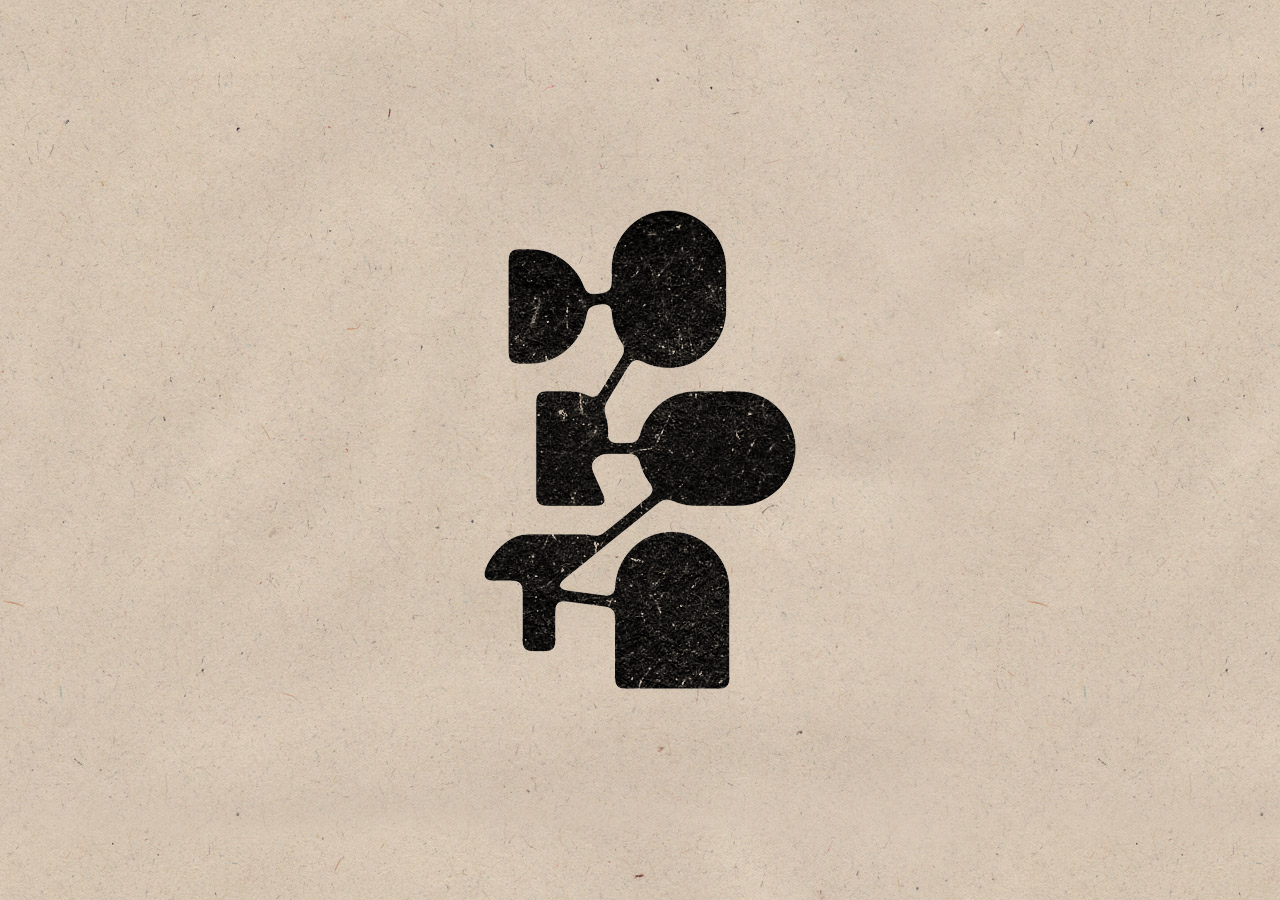
<file: index.html>
<!DOCTYPE html PUBLIC "-//W3C//DTD XHTML 1.0 Transitional//EN" "http://www.w3.org/TR/xhtml1/DTD/xhtml1-transitional.dtd">
<html xmlns="http://www.w3.org/1999/xhtml" xml:lang="hu" lang="hu">
<head>
  <meta http-equiv="Content-Type" content="text/html; charset=utf-8" />
  <meta name="language" content="hu" />
  <link rel="stylesheet" type="text/css" href="css/site.css" media="screen, projection" />
  <title>dorota.hu</title>
</head>
<body class="intro">
  <ul>
    <li class="news">
      <a href="aktualis.html">Aktuális</a>
    </li>
    <li class="band">
      <a href="zenekar.html">Zenekar</a>
    </li>
    <li class="album">
      <a href="album.html">Album</a>
    </li>
  </ul>
</body>
</html>
</file>
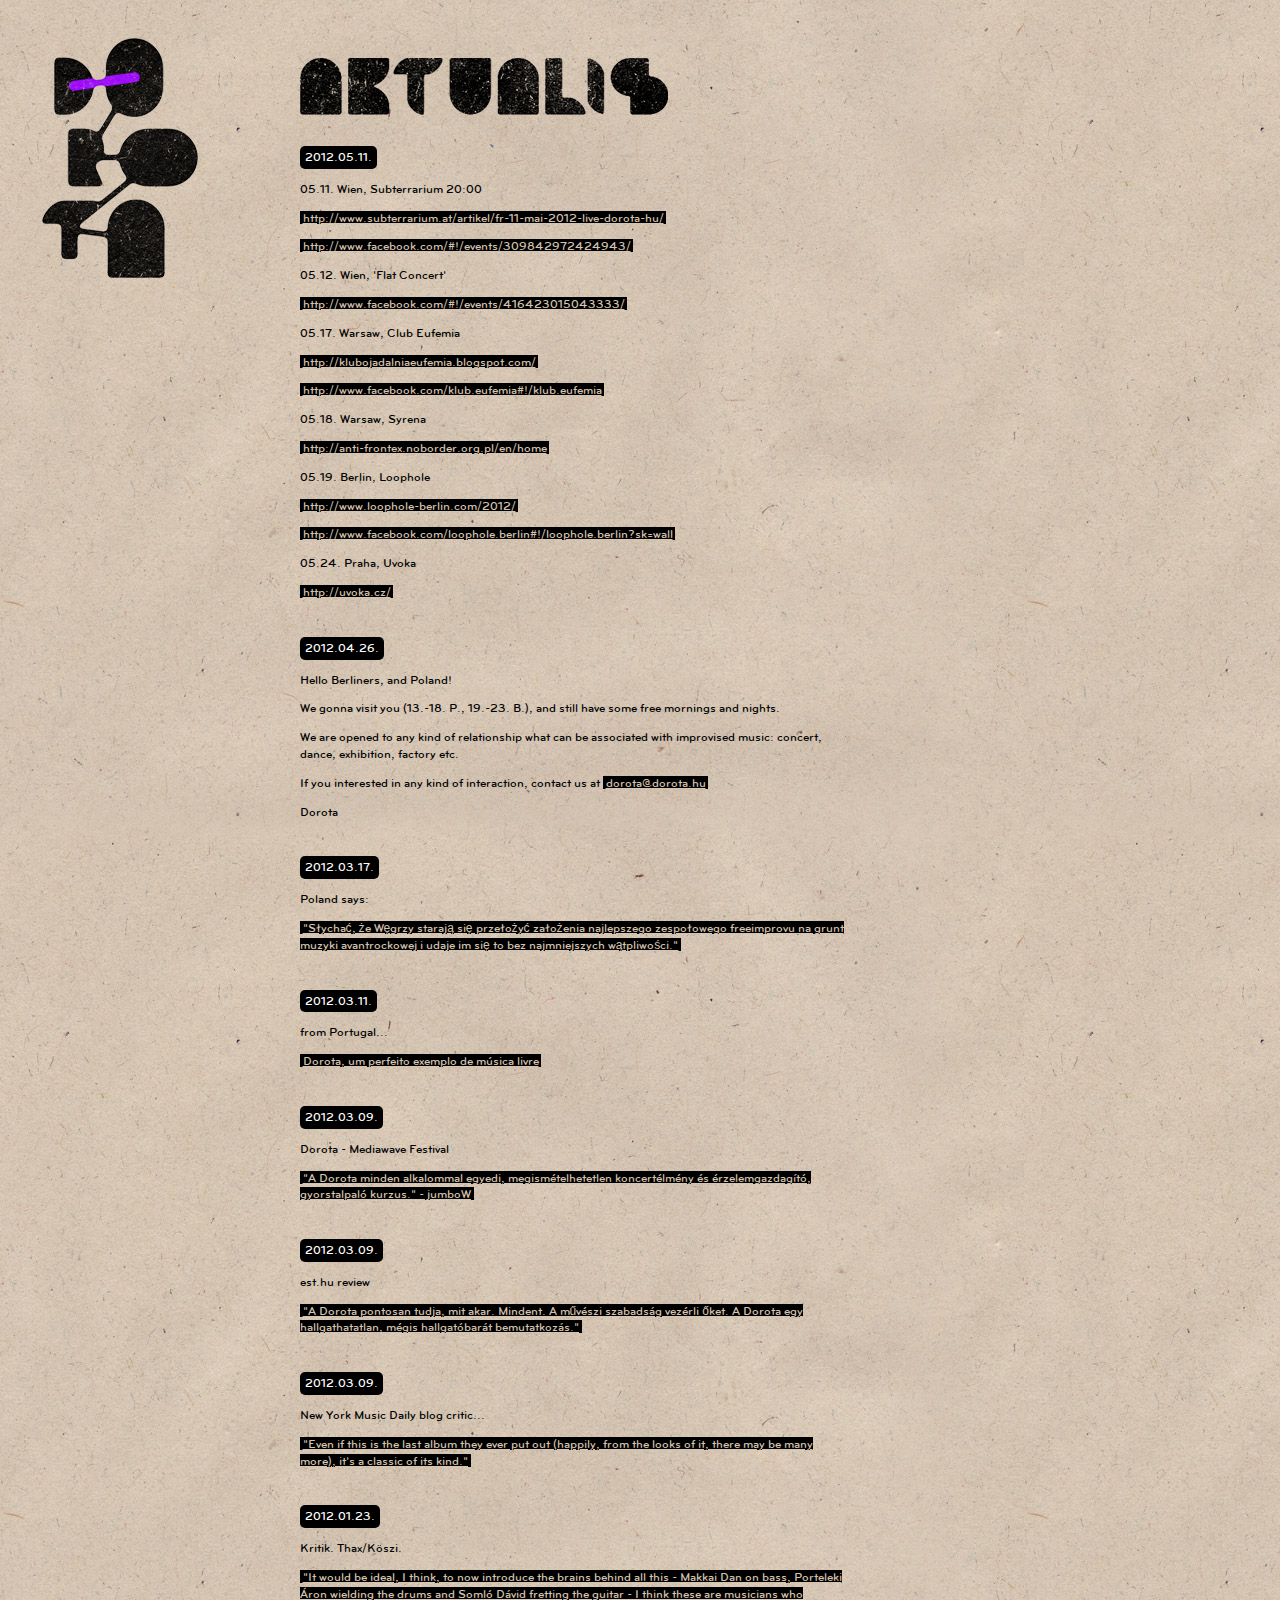
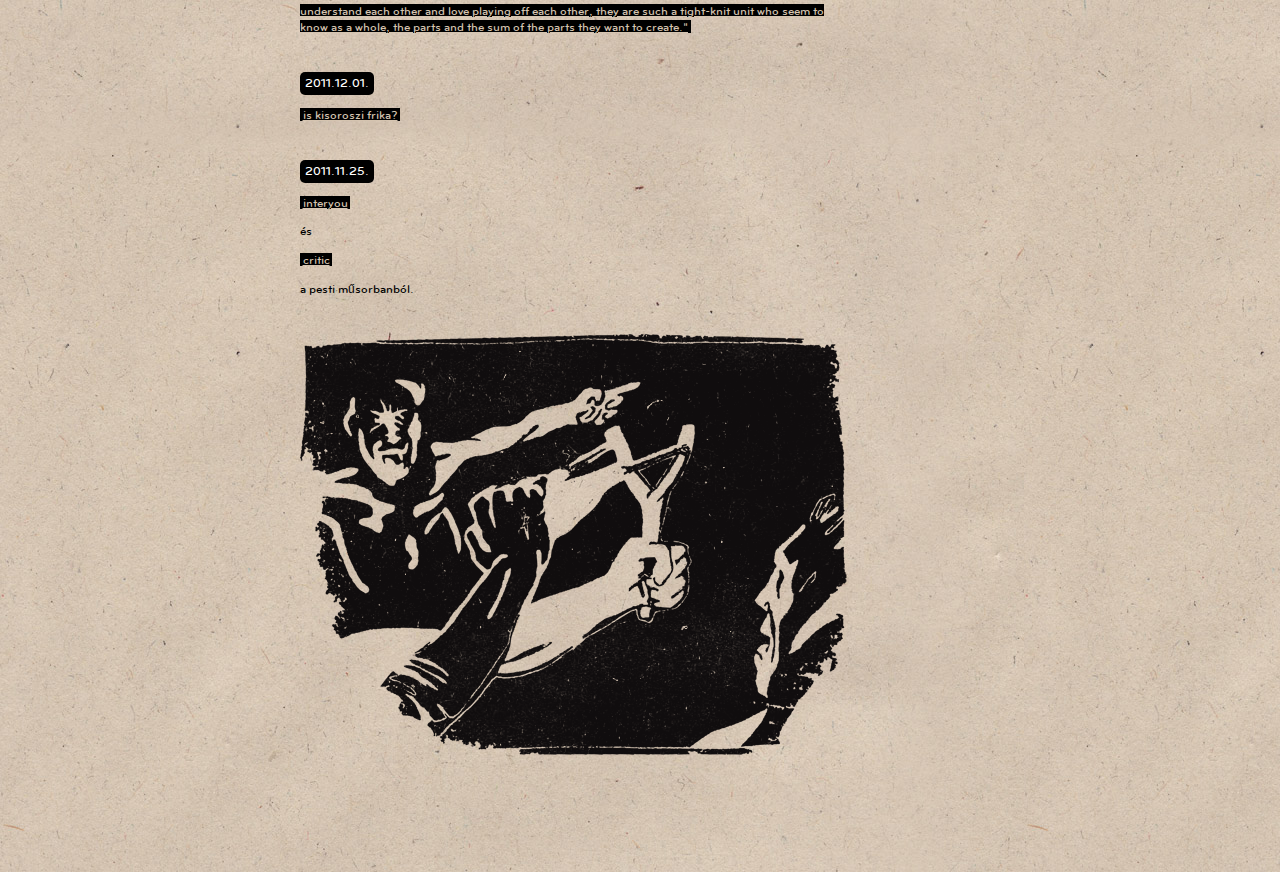
<file: aktualis.html>
<!DOCTYPE html PUBLIC "-//W3C//DTD XHTML 1.0 Transitional//EN" "http://www.w3.org/TR/xhtml1/DTD/xhtml1-transitional.dtd">
<html xmlns="http://www.w3.org/1999/xhtml" xml:lang="hu" lang="hu">
<head>
  <meta http-equiv="Content-Type" content="text/html; charset=utf-8" />
  <meta name="language" content="hu" />
  <link rel="stylesheet" type="text/css" href="css/site.css" media="screen, projection" />
  <title>Aktuális - dorota.hu</title>
</head>
<body class="news">
  <ul id="menu">
    <li class="news">
      <span>Aktuális</span>
    </li>
    <li class="band">
      <a href="zenekar.html">Zenekar<b><span></span></b></a>
    </li>
    <li class="album">
      <a href="album.html">Album<b><span></span></b></a>
    </li>
  </ul>

  <div id="content">
    <h1>Aktuális</h1>
    <div>
      <ul id="news">
        <li>
          <h2>2012.05.11.</h2>

          <p>05.11. Wien, Subterrarium 20:00</p>
          <p><a href="http://www.subterrarium.at/artikel/fr-11-mai-2012-live-dorota-hu/">http://www.subterrarium.at/artikel/fr-11-mai-2012-live-dorota-hu/</a></p>
          <p><a href="http://www.facebook.com/#!/events/309842972424943/">http://www.facebook.com/#!/events/309842972424943/</a></p>

          <p>05.12. Wien, 'Flat Concert'</p>
          <p><a href="http://www.facebook.com/#!/events/416423015043333/">http://www.facebook.com/#!/events/416423015043333/</a></p>

          <p>05.17. Warsaw, Club Eufemia</p>
          <p><a href="http://klubojadalniaeufemia.blogspot.com/">http://klubojadalniaeufemia.blogspot.com/</a></p>
          <p><a href="http://www.facebook.com/klub.eufemia#!/klub.eufemia">http://www.facebook.com/klub.eufemia#!/klub.eufemia</a></p>

          <p>05.18. Warsaw, Syrena</p>
          <p><a href="http://anti-frontex.noborder.org.pl/en/home">http://anti-frontex.noborder.org.pl/en/home</a></p>

          <p>05.19. Berlin, Loophole</p>
          <p><a href="http://www.loophole-berlin.com/2012/">http://www.loophole-berlin.com/2012/</a></p>
          <p><a href="http://www.facebook.com/loophole.berlin#!/loophole.berlin?sk=wall">http://www.facebook.com/loophole.berlin#!/loophole.berlin?sk=wall</a></p>

          <p>05.24. Praha, Uvoka</p>
          <p><a href="http://uvoka.cz/">http://uvoka.cz/</a></p>
        </li>

        <li>
          <h2>2012.04.26.</h2>
          <p>Hello Berliners, and Poland!</p>
          <p>We gonna visit you (13.-18. P., 19.-23. B.), and still have some free mornings and nights.</p>
          <p>We are opened to any kind of relationship what can be associated with improvised music: concert, dance, exhibition, factory etc.</p>
          <p>If you interested in any kind of interaction, contact us at <a href="mailto:dorota@dorota.hu">dorota@dorota.hu</a></p>
          <p>Dorota</p>
        </li>

        <li>
          <h2>2012.03.17.</h2>
          <p>Poland says:</p>
          <p><a href="http://impropozycja.blogspot.com/2012/02/dorota-somlo-david-makkai-daniel.html">"Słychać, że Węgrzy starają się przełożyć założenia najlepszego zespołowego freeimprovu na grunt muzyki avantrockowej i udaje im się to bez najmniejszych wątpliwości."</a></p>
        </li>

        <li>
          <h2>2012.03.11.</h2>
          <p>from Portugal...</p>
          <p><a href="http://namiradogroove.com.br/experimental/dorota-um-perfeito-exemplo-de-musica-livre">Dorota, um perfeito exemplo de música livre</a></p>
        </li>

        <li>
          <h2>2012.03.09.</h2>
          <p>Dorota - Mediawave Festival</p>
          <p><a href="http://vaskarika.hu/hirek/reszletek/3813/levonult_a_kulturdagaly_vegetert_a_huszonegyedik_mediawave/">"A Dorota minden alkalommal egyedi, megismételhetetlen koncertélmény és érzelemgazdagító, gyorstalpaló kurzus." - jumboW</a></p>
        </li>

        <li>
          <h2>2012.03.09.</h2>
          <p>est.hu review</p>
          <p><a href="http://est.hu/cikk/96198/dorota_dorota">"A Dorota pontosan tudja, mit akar. Mindent. A művészi szabadság vezérli őket. A Dorota egy hallgathatatlan, mégis hallgatóbarát bemutatkozás."</a></p>
        </li>

        <li>
          <h2>2012.03.09.</h2>
          <p>New York Music Daily blog critic...</p>
          <p><a href="http://newyorkmusicdaily.wordpress.com/2012/03/07/dorota/">"Even if this is the last album they ever put out (happily, from the looks of it, there may be many more), it's a classic of its kind."</a></p>
        </li>

        <li>
          <h2>2012.01.23.</h2>
          <p>Kritik. Thax/Köszi.</p>
          <p><a href="http://freejazz-stef.blogspot.com/2012/01/dorota-dorota-2011-s10-records.html">"It would be ideal, I think, to now introduce the brains behind all this - Makkai Dan on bass, Porteleki Áron wielding the drums and Somló Dávid fretting the guitar - I think these are musicians who understand each other and love playing off each other, they are such a tight-knit unit who seem to know as a whole, the parts and the sum of the parts they want to create."</a></p>
        </li>

        <li>
          <h2>2011.12.01.</h2>
          <p><a href="http://www.facebook.com/media/set/?set=a.10150412350472839.362451.142193107838&amp;type=3">is kisoroszi frika?</a></p>
        </li>

        <li>
          <h2>2011.11.25.</h2>
          <p><a href="http://www.pestimusor.hu/index.php?sect=zene&amp;alsect=cikk&amp;id=4482">interyou</a></p>
          <p>és</p>
          <p><a href="http://www.pestimusor.hu/index.php?sect=zene&amp;alsect=cikk&amp;id=4483">critic</a></p>
          <p>a pesti műsorbanból.</p>
        </li>
      </ul>

      <p><img src="images/random/01.png" /></p>
    </div>
  </div>

  <script type="text/javascript">
    var _gaq = _gaq || [];
    _gaq.push(['_setAccount', 'UA-27001750-1']);
    _gaq.push(['_trackPageview']);
    (function(){
      var ga = document.createElement('script'); ga.type = 'text/javascript'; ga.async = true;
      ga.src = ('https:' == document.location.protocol ? 'https://ssl' : 'http://www') + '.google-analytics.com/ga.js';
      var s = document.getElementsByTagName('script')[0]; s.parentNode.insertBefore(ga, s);
    })();
  </script>
</body>
</html>
</file>
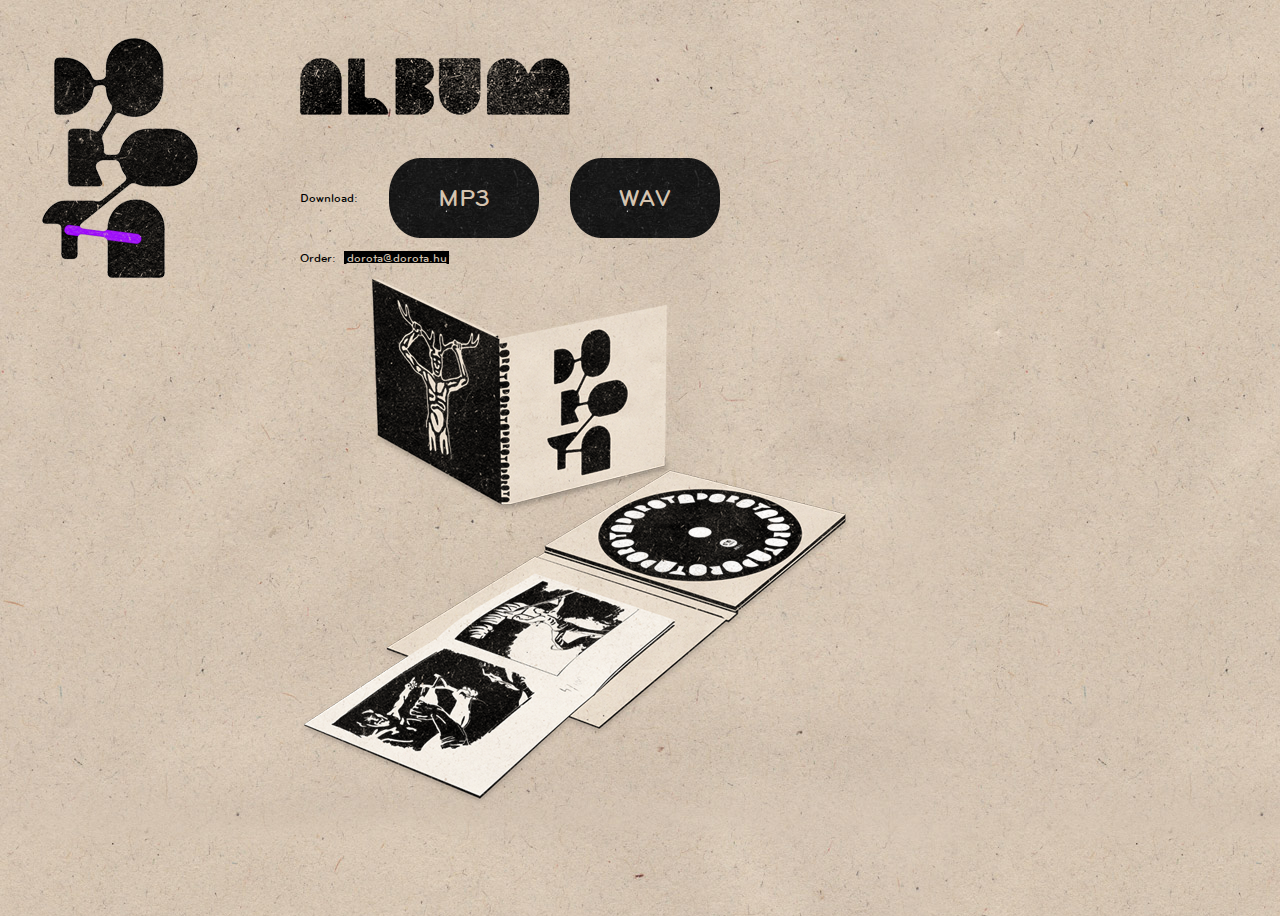
<file: album.html>
<!DOCTYPE html PUBLIC "-//W3C//DTD XHTML 1.0 Transitional//EN" "http://www.w3.org/TR/xhtml1/DTD/xhtml1-transitional.dtd">
<html xmlns="http://www.w3.org/1999/xhtml" xml:lang="hu" lang="hu">
<head>
  <meta http-equiv="Content-Type" content="text/html; charset=utf-8" />
  <meta name="language" content="hu" />
  <link rel="stylesheet" type="text/css" href="css/site.css" media="screen, projection" />
  <title>Az album - dorota.hu</title>
</head>
<body class="album">
  <ul id="menu">
    <li class="news">
      <a href="aktualis.html">Aktuális<b><span></span></b></a>
    </li>
    <li class="band">
      <a href="zenekar.html">Zenekar<b><span></span></b></a>
    </li>
    <li class="album">
      <span>Album</span>
    </li>
  </ul>

  <div id="content">
    <h1>Az album</h1>
    <div>
      <p id="download">
        <span>Download:</span>
        <a href="http://goo.gl/7wW3HR">mp3</a>
        <a href="http://goo.gl/H3nKVY">wav</a>
      </p>

      <p>
        Order:
        <a href="mailto:dorota@dorota.hu">dorota@dorota.hu</a>
      </p>

      <p>
        <img src="images/cover.png" />
      </p>
    </div>
  </div>

  <script type="text/javascript">
    var _gaq = _gaq || [];
    _gaq.push(['_setAccount', 'UA-27001750-1']);
    _gaq.push(['_trackPageview']);
    (function(){
      var ga = document.createElement('script'); ga.type = 'text/javascript'; ga.async = true;
      ga.src = ('https:' == document.location.protocol ? 'https://ssl' : 'http://www') + '.google-analytics.com/ga.js';
      var s = document.getElementsByTagName('script')[0]; s.parentNode.insertBefore(ga, s);
    })();
  </script>
</body>
</html>
</file>
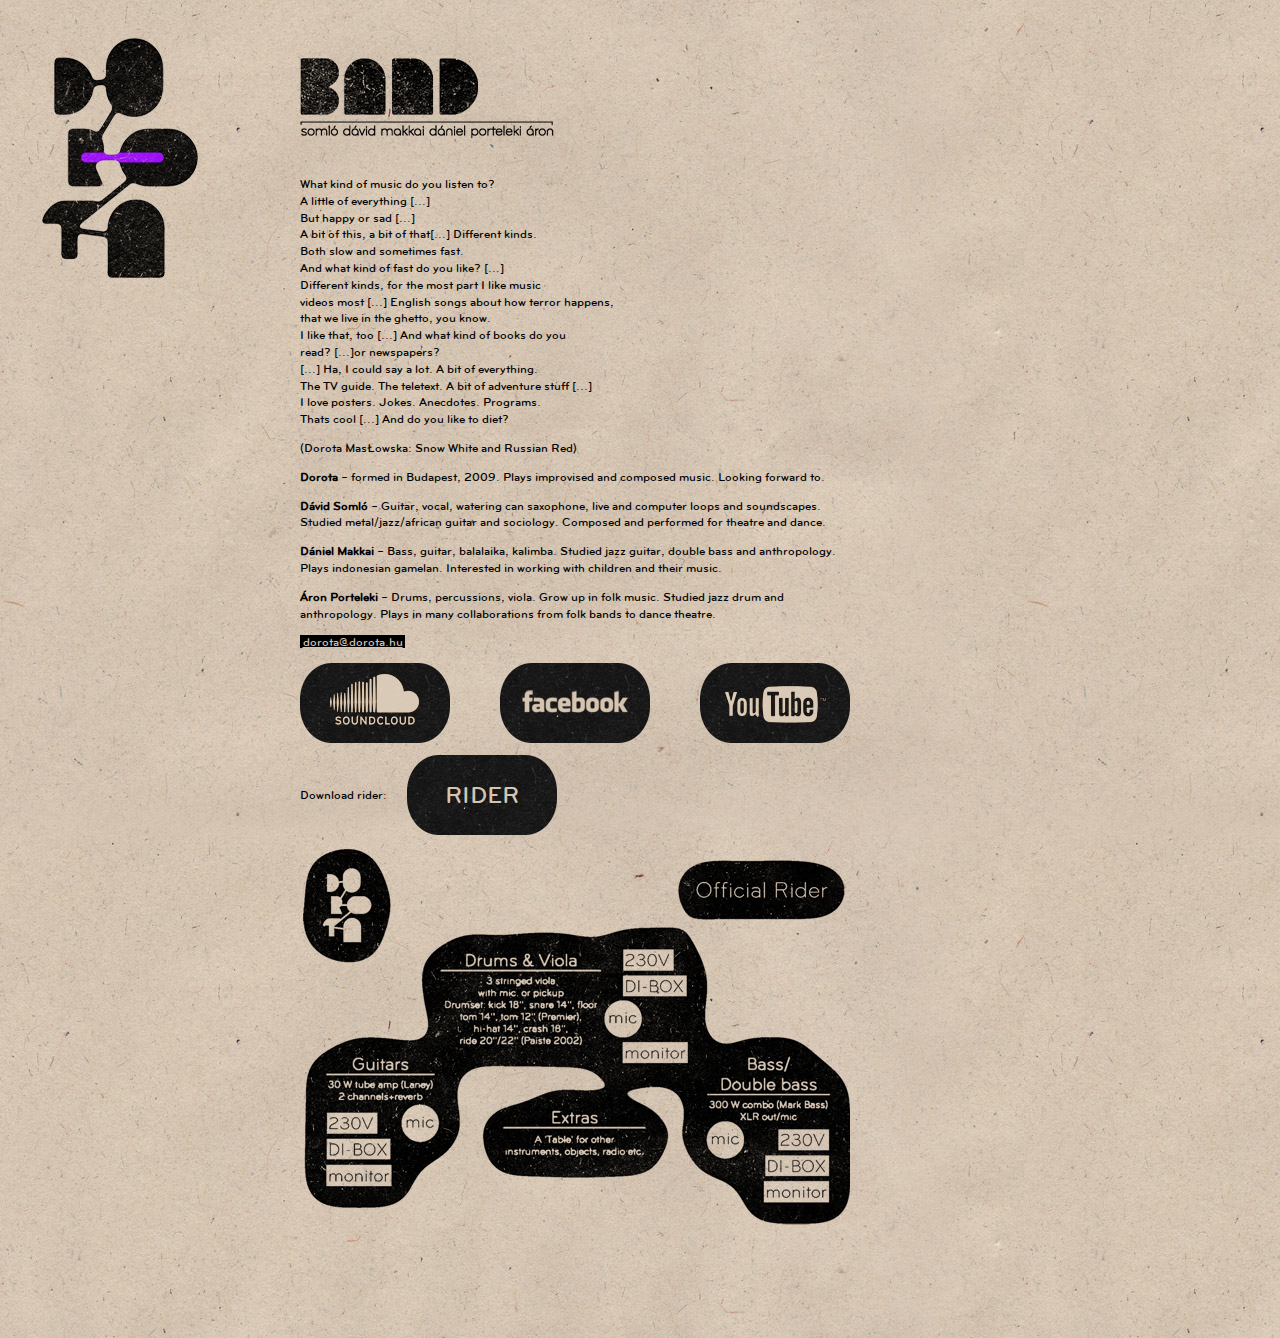
<file: zenekar.html>
<!DOCTYPE html PUBLIC "-//W3C//DTD XHTML 1.0 Transitional//EN" "http://www.w3.org/TR/xhtml1/DTD/xhtml1-transitional.dtd">
<html xmlns="http://www.w3.org/1999/xhtml" xml:lang="hu" lang="hu">
<head>
  <meta http-equiv="Content-Type" content="text/html; charset=utf-8" />
  <meta name="language" content="hu" />
  <link rel="stylesheet" type="text/css" href="css/site.css" media="screen, projection" />
  <title>A zenekar - dorota.hu</title>
</head>
<body class="band">
  <ul id="menu">
    <li class="news">
      <a href="aktualis.html">Aktuális<b><span></span></b></a>
    </li>
    <li class="band">
      <span>Zenekar</span>
    </li>
    <li class="album">
      <a href="album.html">Album<b><span></span></b></a>
    </li>
  </ul>

  <div id="content">
    <h1>A zenekar</h1>
    <div>
      <p>
        What kind of music do you listen to?<br />
        A little of everything [...]<br />
        But happy or sad [...]<br />
        A bit of this, a bit of that[...] Different kinds.<br />
        Both slow and sometimes fast.<br />
        And what kind of fast do you like? [...]<br />
        Different kinds, for the most part I like music<br />
        videos most [...] English songs about how terror happens,<br />
        that we live in the ghetto, you know.<br />
        I like that, too [...] And what kind of books do you<br />
        read? [...]or newspapers?<br />
        [...] Ha, I could say a lot. A bit of everything.<br />
        The TV guide. The teletext. A bit of adventure stuff [...]<br />
        I love posters. Jokes. Anecdotes. Programs.<br />
        Thats cool [...] And do you like to diet?
      </p>

      <p>
        (Dorota MasŁowska: Snow White and Russian Red)
      </p>

      <p>
        <strong>Dorota</strong>
        – formed in Budapest, 2009. Plays improvised and composed music. Looking forward to.
      </p>

      <p>
        <strong>Dávid Somló</strong>
        – Guitar, vocal, watering can saxophone, live and computer loops and soundscapes. Studied metal/jazz/african guitar and sociology. Composed and performed for theatre and dance.
      </p>

      <p>
        <strong>Dániel Makkai</strong>
        – Bass, guitar, balalaika, kalimba. Studied jazz guitar, double bass and anthropology. Plays indonesian gamelan. Interested in working with children and their music.
      </p>

      <p>
        <strong>Áron Porteleki</strong>
        – Drums, percussions, viola. Grow up in folk music. Studied jazz drum and anthropology. Plays in many collaborations from folk bands to dance theatre.
      </p>

      <p>
        <a href="mailto:dorota@dorota.hu">dorota@dorota.hu</a>
      </p>

      <p id="social">
        <a class="soundcloud" href="http://soundcloud.com/dorota-1" target="_blank">SoundCloud</a>
        <a class="facebook" href="https://www.facebook.com/dorota.band" target="_blank">Facebook</a>
        <a class="youtube" href="http://www.youtube.com/user/dorotalive" target="_blank">YouTube</a>
      </p>

      <p id="download">
        <span>Download rider:</span>
        <a href="/download/rider.jpg">Rider</a>
      </p>

      <p>
        <a class="image" href="/download/rider.jpg"><img src="images/rider.png" /></a>
      </p>
    </div>
  </div>

  <script type="text/javascript">
    var _gaq = _gaq || [];
    _gaq.push(['_setAccount', 'UA-27001750-1']);
    _gaq.push(['_trackPageview']);
    (function(){
      var ga = document.createElement('script'); ga.type = 'text/javascript'; ga.async = true;
      ga.src = ('https:' == document.location.protocol ? 'https://ssl' : 'http://www') + '.google-analytics.com/ga.js';
      var s = document.getElementsByTagName('script')[0]; s.parentNode.insertBefore(ga, s);
    })();
  </script>
</body>
</html>
</file>
<file: css/site.css>
/* reset */
html, body, div, span, applet, object, iframe,
h1, h2, h3, h4, h5, h6, p, blockquote, pre,
a, abbr, acronym, address, big, cite, code,
del, dfn, em, img, ins, kbd, q, s, samp,
small, strike, strong, sub, sup, tt, var,
b, u, i, center,
dl, dt, dd, ol, ul, li,
fieldset, form, label, legend,
table, caption, tbody, tfoot, thead, tr, th, td,
article, aside, canvas, details, embed, 
figure, figcaption, footer, header, hgroup, 
menu, nav, output, ruby, section, summary,
time, mark, audio, video { margin: 0; padding: 0; border: 0; font-size: 100%; font: inherit; vertical-align: baseline; }
article, aside, details, figcaption, figure, 
footer, header, hgroup, menu, nav, section { display: block; }
body { line-height: 1; }
ol, ul { list-style: none; }
blockquote, q { quotes: none; }
blockquote:before, blockquote:after,
q:before, q:after { content: ''; content: none; }
table { border-collapse: collapse; border-spacing: 0; }

/* unique font */
@font-face { font-family: 'Bryant'; src: url('bryant.eot'); src: url('bryant.eot?iefix') format('eot'), url('bryant.woff') format('woff'), url('bryant.ttf') format('truetype'), url('bryant.svg#bryant') format('svg'); font-weight: normal; font-style: normal; }

/* base */
body { min-width: 850px; font: 12px/1.4em 'Bryant', arial, sans-serif; color: #000; background: url(../images/background.jpg); }
body.intro { min-width: 624px; min-height: 479px; }
b { position: absolute; left: 0; width: 100%; top: 0; height: 100%; }

/* intro */
.intro ul { position: absolute; left: 50%; width: 312px; top: 50%; height: 479px; margin: -240px 0 0 -156px; }
.intro ul a { display: block; text-indent: -9999px; background: url(../images/intro.png); }
.intro ul li.news a { height: 166px; background-position: 0 0; }
.intro ul li.news a:hover { background-position: -312px 0; }
.intro ul li.band a { height: 143px; background-position: 0 -166px; }
.intro ul li.band a:hover { background-position: -312px -166px; }
.intro ul li.album a { height: 170px; background-position: 0 -309px; }
.intro ul li.album a:hover { background-position: -312px -309px; }


/* menu */
#menu { float: left; width: 156px; margin: 38px 0 0 42px; }
#menu li>a,
#menu li>span { display: block; text-indent: -9999px; background: url(../images/menu.png); }
#menu li>a:hover { position: relative; }
#menu li.news>a,
#menu li.news>span { height: 83px; }
#menu li.news>a { background-position: 0 0; }
#menu li.news>a:hover,
#menu li.news>span { background-position: -156px 0; }
#menu li.band>a,
#menu li.band>span { height: 72px; background-position: 0 -83px; }
#menu li.band>a { background-position: 0 -83px; }
#menu li.band>a:hover,
#menu li.band>span { background-position: -156px -83px; }
#menu li.album>a,
#menu li.album>span { height: 85px; background-position: 0 -155px; }
#menu li.album>a { background-position: 0 -155px; }
#menu li.album>a:hover,
#menu li.album>span { background-position: -156px -155px; }
#menu b { display: none; left: 258px; width: 550px; height: 77px; background: red; background: url(../images/background.jpg) -300px -38px; }
#menu a:hover b { display: block; }
#menu li.news b { top: 0; }
#menu li.band b { top: -83px; }
#menu li.album b { top: -155px; }
#menu b span { display: block; height: 77px; background: url(../images/title.png); }
#menu li.news b span { background-position: 0 0; }
#menu li.band b span { background-position: 0 -77px; }
#menu li.album b span { background-position: 0 -154px; }

/* content */
#content { float: left; width: 550px; margin: 38px 0 0 102px; padding-bottom: 100px; }
#content h1 { height: 77px; margin-bottom: 6px; text-indent: -9999px; background: url(../images/title.png); }
.news #content h1 { background-position: 0 0; }
.band #content h1 { background-position: 0 -77px; }
.album #content h1 { background-position: 0 -154px; }
#content a { padding: 0 0.5ex; color: #d5c4b0; background: #000; }
.album #content a { margin-left: 1ex; }
#content a:visited { color: #000; background: #90f; }
#content a:hover { color: #fff; background: #90f; }
#content a.image { padding: 0; background: none; }
#content>div { padding-top: 25px; }
.band #content>div { padding-top: 43px; background: url(../images/band.png) no-repeat; }
#content>div p { margin: 1em 0; }
#content>div p strong { font-weight: bold; }
#content>div p#social { height: 80px; }
#content>div p#social a { float: left; width: 150px; height: 80px; margin-left: 50px; padding: 0; text-indent: -9999px; background: url(../images/social.png); }
#content>div p#social a:first-child { margin-left: 0; }
#content>div p#social a.facebook { background-position: 0 0; }
#content>div p#social a.facebook:hover { background-position: 0 -80px; }
#content>div p#social a.youtube { background-position: -150px 0; }
#content>div p#social a.youtube:hover { background-position: -150px -80px; }
#content>div p#social a.soundcloud { background-position: -300px 0; }
#content>div p#social a.soundcloud:hover { background-position: -300px -80px; }
#content>div p#download { height: 80px; }
#content>div p#download span { float: left; height: 80px; line-height: 80px; margin-right: 20px; }
#content>div p#download a { float: left; width: 150px; height: 80px; line-height: 80px; margin-right: 20px; padding: 0; font-size: 24px; text-align: center; text-transform: uppercase; text-decoration: none; color: #d5c4b0; background: url(../images/download.png); }
#content>div p#download a:hover { color: #fff; background-position: 0 -80px; }
#content>div img { vertical-align: middle; }
.news #content>div li { margin-bottom: 3em; }
.news #content>div h2 { float: left; margin-bottom: 1em; -webkit-border-radius: 5px; -moz-border-radius: 5px; border-radius: 5px; padding: 0.25em 1ex; color: #fff; background: #000; }
.news #content>div h2+p { clear: both; }
</file>
